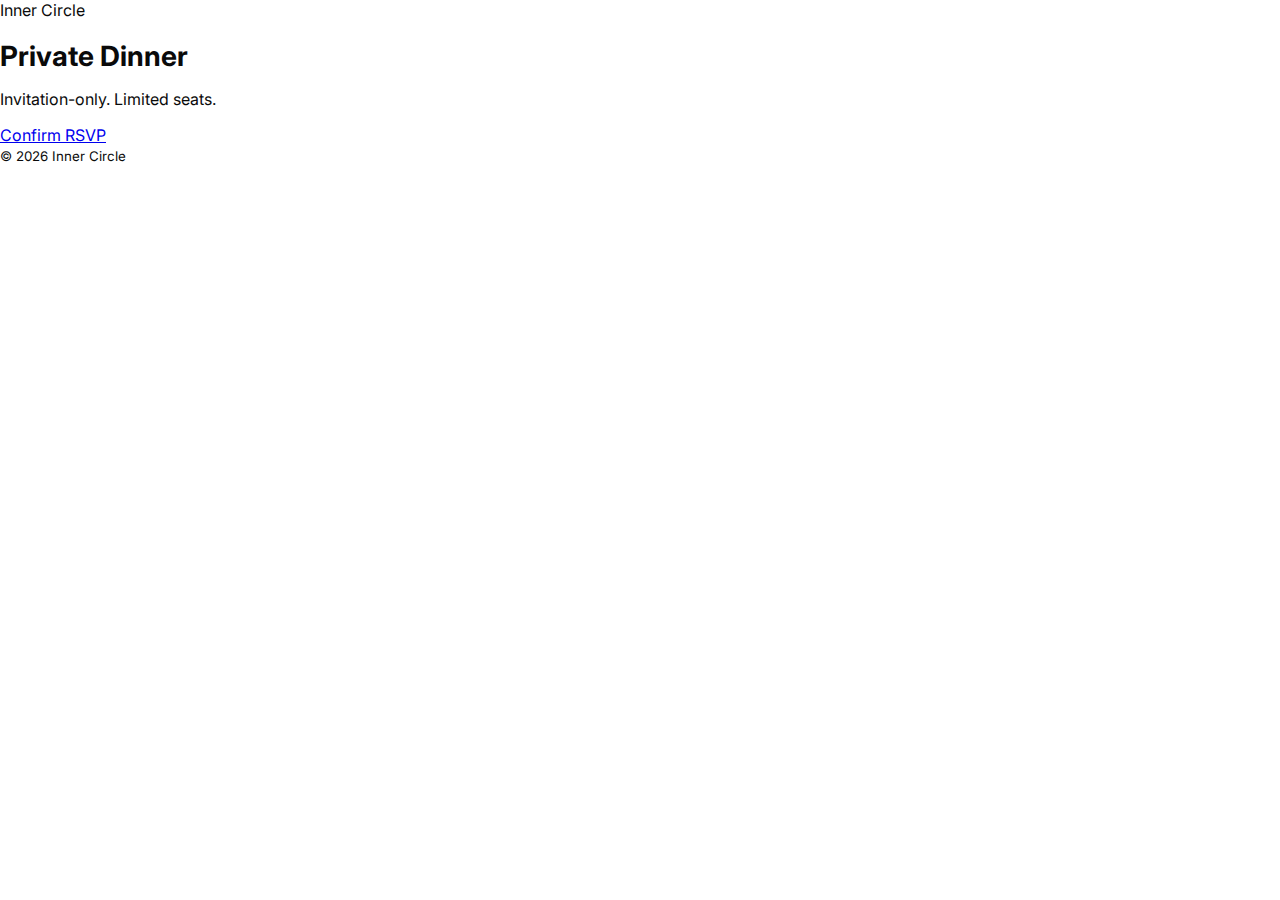
<file: index.html>
<!doctype html>
<html lang="en">
<head>
  <meta charset="utf-8" />
  <meta name="viewport" content="width=device-width, initial-scale=1" />
  <title>Inner Circle — Private Dinner</title>
  <meta name="description" content="Invite-only private dinner series by Inner Circle." />
  <meta name="color-scheme" content="dark light" />
  <meta property="og:title" content="Inner Circle — Private Dinner" />
  <meta property="og:description" content="Invite-only private dinner series by Inner Circle." />
  <meta property="og:type" content="website" />
  <link rel="preconnect" href="https://fonts.gstatic.com" crossorigin />
  <link href="https://fonts.googleapis.com/css2?family=DM+Serif+Display&family=Inter:wght@300;400;600&display=swap" rel="stylesheet">
  <link rel="stylesheet" href="./style.css" />
</head>
<body>
  <header class="nav">
    <div class="brand">Inner Circle</div>
  </header>

  <main class="hero">
    <div class="hero-card">
      <h1>Private Dinner</h1>
      <p class="sub">Invitation-only. Limited seats.</p>
      <a class="btn btn-primary" href="./rsvp.html" aria-label="Confirm your RSVP">Confirm RSVP</a>
    </div>
  </main>

  <footer class="foot">
    <small>© <span id="y"></span> Inner Circle</small>
  </footer>
  <script>
    document.getElementById('y').textContent = new Date().getFullYear();
  </script>
</body>
</html>
</file>
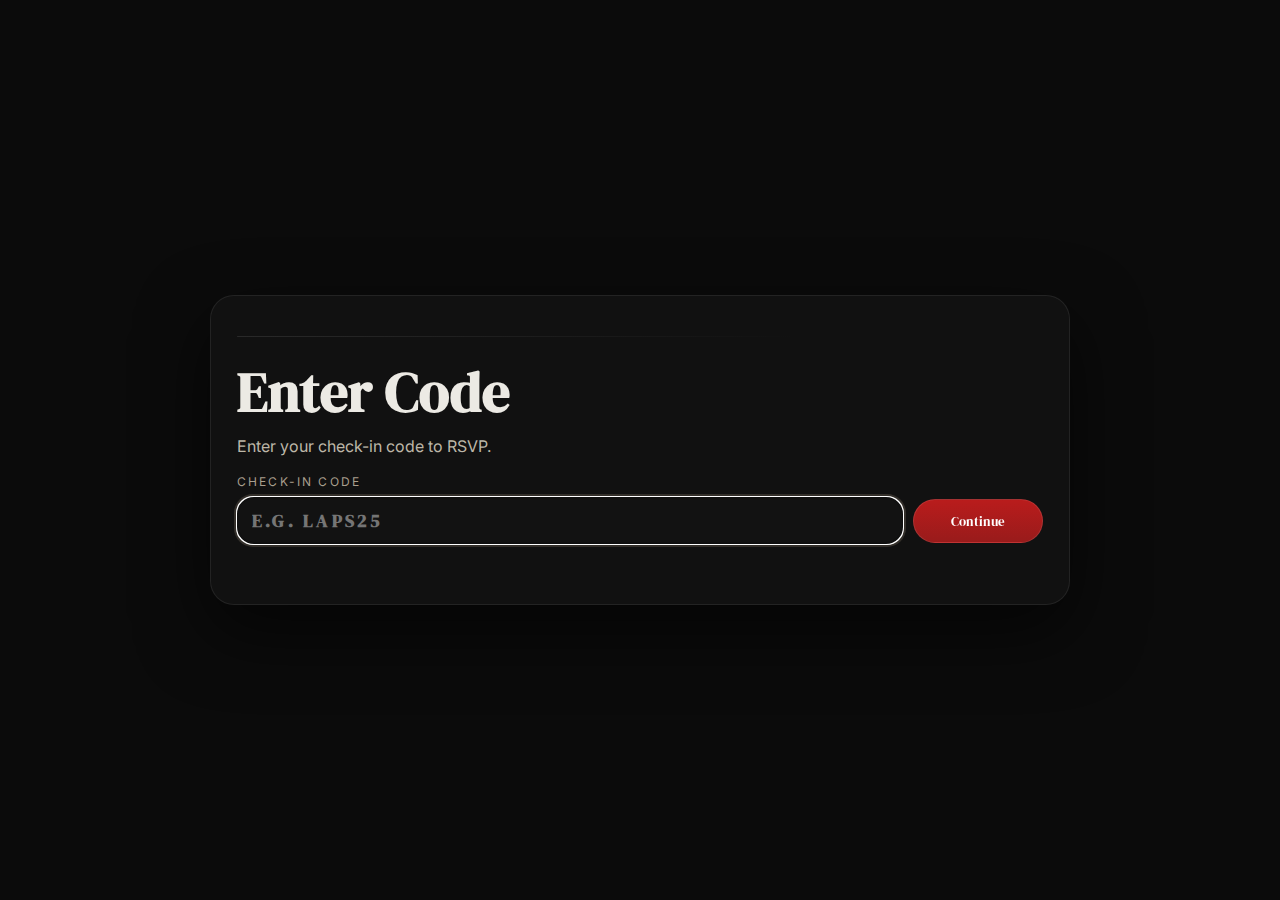
<file: laps/index.html>
<!doctype html>
<html lang="en">
<head>
  <meta charset="utf-8" />
  <meta name="viewport" content="width=device-width, initial-scale=1" />
  <title>LAPS After Party — Gate</title>
  <meta name="color-scheme" content="dark light" />
  <link href="https://fonts.googleapis.com/css2?family=DM+Serif+Display:ital@0;1&family=Inter:wght@300;400;500;600&display=swap" rel="stylesheet">
  <style>
    :root{--bg:#0b0b0b;--panel:#111;--ink:#eceae4;--muted:#bdb7a8;--line:#1f1f1f;--field:#121212;--field-line:#222;--focus:#d1bfa0;--red:#b91c1c;--red-strong:#991b1b}
    *{box-sizing:border-box} html,body{height:100%}
    body{margin:0;background:var(--bg);color:var(--ink);font-family:Inter,system-ui,-apple-system,Segoe UI,Roboto,Helvetica,Arial,sans-serif;display:grid;place-items:center;padding:28px}
    .wrap{width:min(860px,94vw);background:var(--panel);border:1px solid rgba(255,255,255,.08);border-radius:24px;padding:28px 26px;box-shadow:0 26px 70px rgba(0,0,0,.6)}
    .bar{height:1px;background:linear-gradient(90deg, rgba(255,255,255,.10), transparent 70%);border-radius:2px;margin:12px 0 16px}
    h1{font-family:"DM Serif Display",serif;font-size:clamp(36px,5.6vw,56px);margin:6px 0 2px}
    .lede{color:var(--muted);margin:6px 0 18px}
    .label{font-size:12px;letter-spacing:.18em;text-transform:uppercase;color:#a99f8e;margin:0 0 8px}
    .row{display:flex;gap:10px;align-items:center}
    input{flex:1;background:#121212;border:1px solid #222;color:#eceae4;border-radius:16px;padding:12px 14px;font:600 18px/1.2 "DM Serif Display",serif;letter-spacing:.18em;text-transform:uppercase}
    input:focus{border-color:#343027;box-shadow:0 0 0 3px rgba(209,191,160,.18)}
    .btn{appearance:none;background:linear-gradient(180deg,var(--red),var(--red-strong));color:#fff;border:1px solid rgba(255,255,255,.1);border-radius:999px;padding:12px 18px;cursor:pointer;font-family:"DM Serif Display",serif;min-width:130px}
    .err{color:#ffb3b3;font-size:14px;min-height:20px;margin-top:12px}
  </style>
</head>
<body>
  <article class="wrap">
    <div class="bar"></div>
    <h1>Enter Code</h1>
    <p class="lede">Enter your check-in code to RSVP.</p>

    <form id="gate" novalidate>
      <p class="label">Check-in Code</p>
      <div class="row">
        <input id="code" placeholder="e.g. LAPS25" maxlength="24" autofocus>
        <button class="btn" type="submit">Continue</button>
      </div>
      <div id="err" class="err"></div>
    </form>
  </article>

  <script>
    const $=s=>document.querySelector(s);
    const p=new URLSearchParams(location.search);
    const fromURL=(p.get('code')||'').toUpperCase().replace(/[^A-Z0-9]/g,'');
    const fromStore=(sessionStorage.getItem('innercircle_code')||'').toUpperCase();
    const input=$('#code'); if(fromURL||fromStore) input.value=fromURL||fromStore;
    if(fromURL) history.replaceState(null,'',location.pathname+location.hash);

    function valid(c){ return /^[A-Z0-9]{5,24}$/.test(c||''); }

    $('#gate').addEventListener('submit',e=>{
      e.preventDefault();
      const code=(input.value||'').toUpperCase().replace(/[^A-Z0-9]/g,'');
      if(!valid(code)){ $('#err').textContent='That code doesn’t look right.'; input.focus(); return; }
      try{ sessionStorage.setItem('innercircle_code', code); }catch(_){}
      location.href='rsvp.html?code='+encodeURIComponent(code);
    });
  </script>
</body>
</html>
</file>
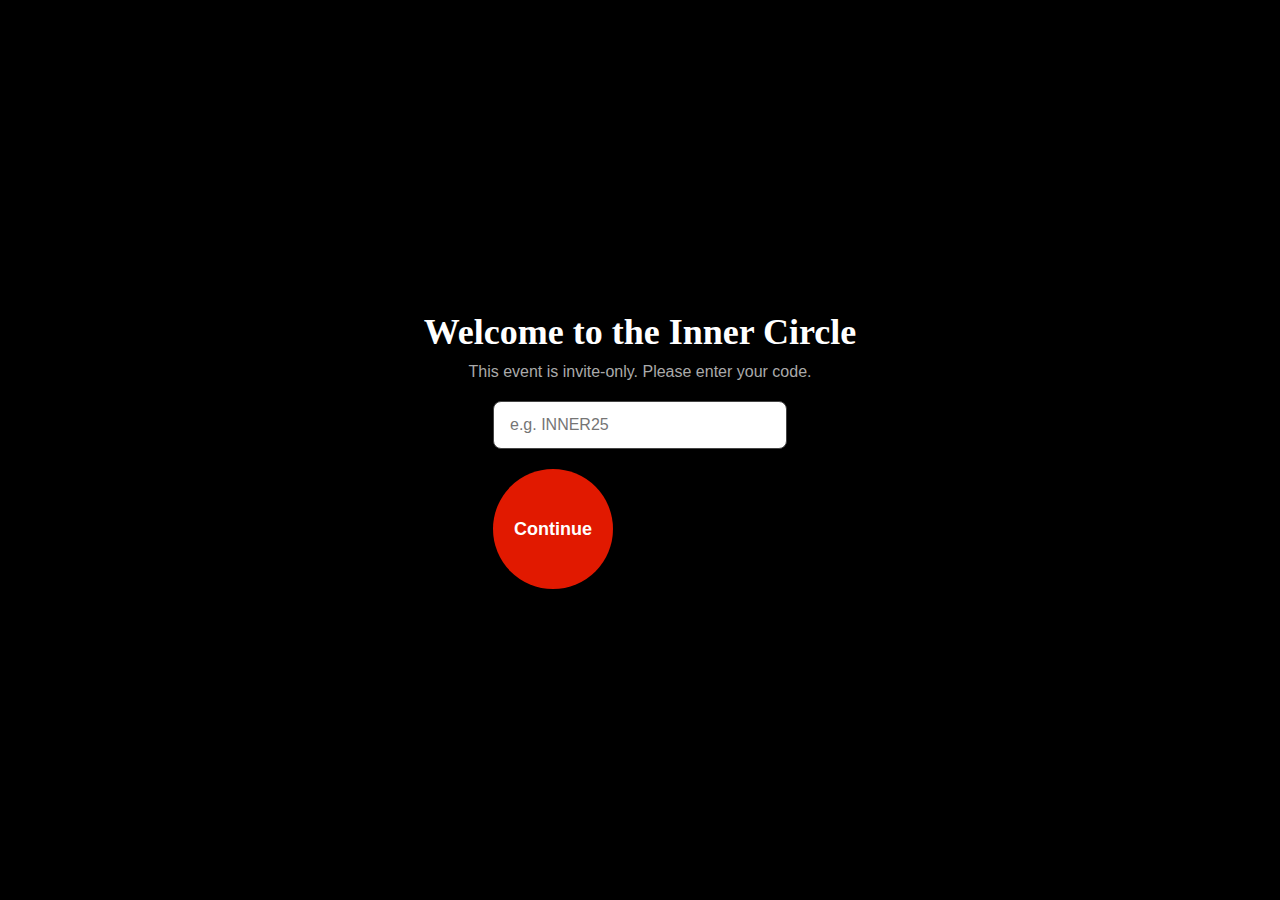
<file: code.html>
<!doctype html>
<html lang="en">
<head>
  <meta charset="utf-8"/>
  <meta name="viewport" content="width=device-width, initial-scale=1"/>
  <title>Inner Circle — Code</title>
  <style>
    body {
      margin:0; height:100vh;
      display:flex; flex-direction:column;
      align-items:center; justify-content:center;
      background:#000; color:#fff;
      font-family:Inter, sans-serif; text-align:center;
    }
    h1 {
      font-family:"Bodoni Moda", serif;
      font-size:36px; margin:0 0 10px;
    }
    p { color:#aaa; margin:0 0 20px }
    .input {
      padding:14px 16px;
      border-radius:8px;
      border:1px solid #444;
      font-size:16px;
      width:260px;
      margin-bottom:20px;
    }
    .circle-btn {
      display:flex; align-items:center; justify-content:center;
      width:120px; height:120px;
      border-radius:50%; border:none;
      background:#e11900; color:#fff;
      font-weight:bold; font-size:18px;
      cursor:pointer; transition:background .2s ease;
    }
    .circle-btn:hover { background:#b31200 }
  </style>
</head>
<body>
  <h1>Welcome to the Inner Circle</h1>
  <p>This event is invite-only. Please enter your code.</p>
  <form action="rsvp.html">
    <input class="input" type="text" placeholder="e.g. INNER25" required>
    <div>
      <button class="circle-btn" type="submit">Continue</button>
    </div>
  </form>
</body>
</html>
</file>
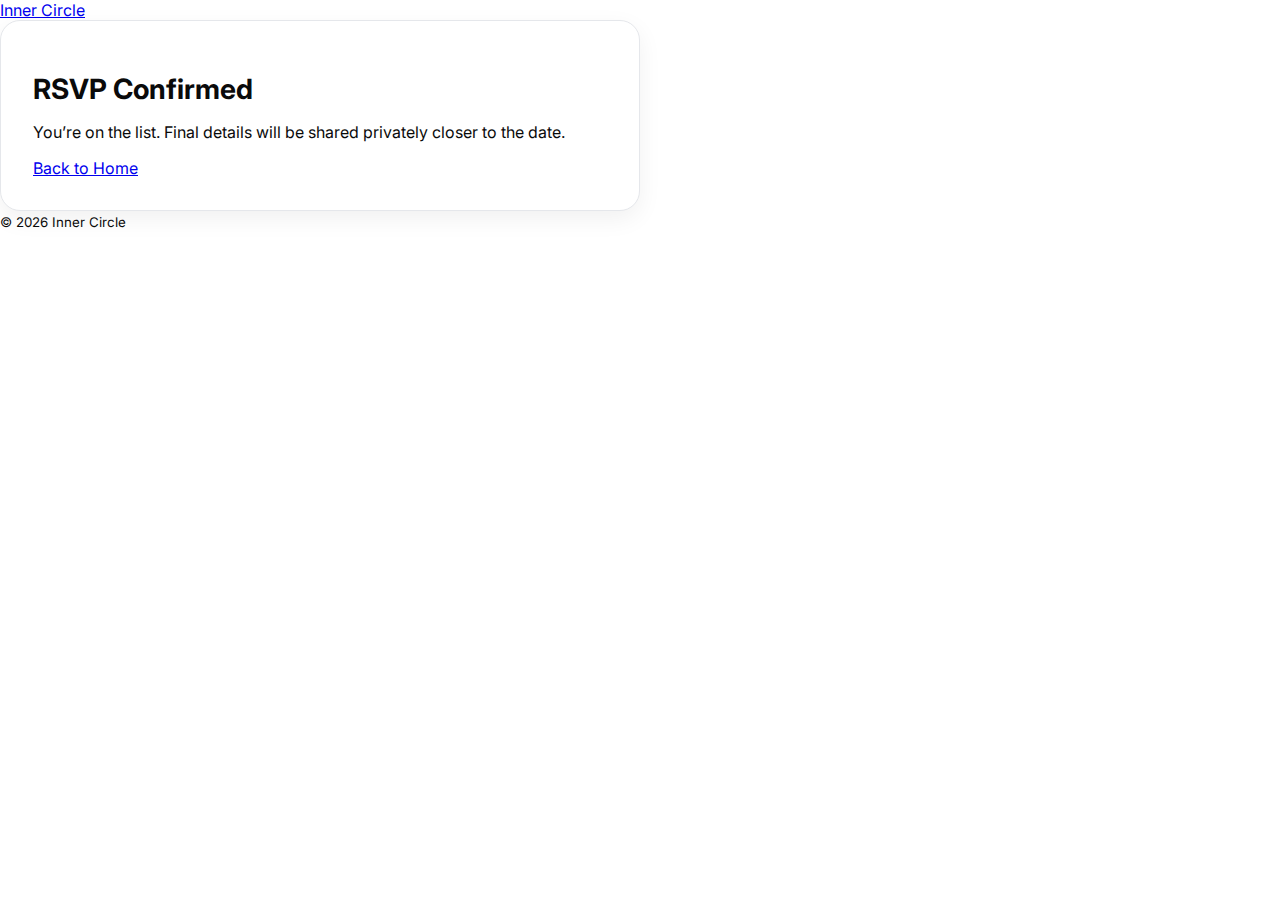
<file: confirm.html>
<!doctype html>
<html lang="en">
<head>
  <meta charset="utf-8" />
  <meta name="viewport" content="width=device-width, initial-scale=1" />
  <title>RSVP Confirmed — Inner Circle</title>
  <meta name="color-scheme" content="dark light" />
  <link href="https://fonts.googleapis.com/css2?family=DM+Serif+Display&family=Inter:wght@300;400;600&display=swap" rel="stylesheet">
  <link rel="stylesheet" href="./style.css" />
</head>
<body>
  <header class="nav">
    <a class="brand" href="./index.html">Inner Circle</a>
  </header>

  <main class="hero hero--with-glow">
    <article class="card card--center">
      <h1 id="thanksTitle">RSVP Confirmed</h1>
      <p class="sub">You’re on the list. Final details will be shared privately closer to the date.</p>
      <a class="btn" href="./index.html">Back to Home</a>
    </article>
  </main>

  <footer class="foot">
    <small>© <span id="y"></span> Inner Circle</small>
  </footer>
  <script>
    document.getElementById('y').textContent=new Date().getFullYear();
    try{
      const d = JSON.parse(sessionStorage.getItem('innercircle_rsvp')||'{}');
      const first = (d.first||'').trim();
      if (first) document.getElementById('thanksTitle').textContent = `Thank you, ${first}`;
    }catch(_){}
  </script>
</body>
</html>
</file>
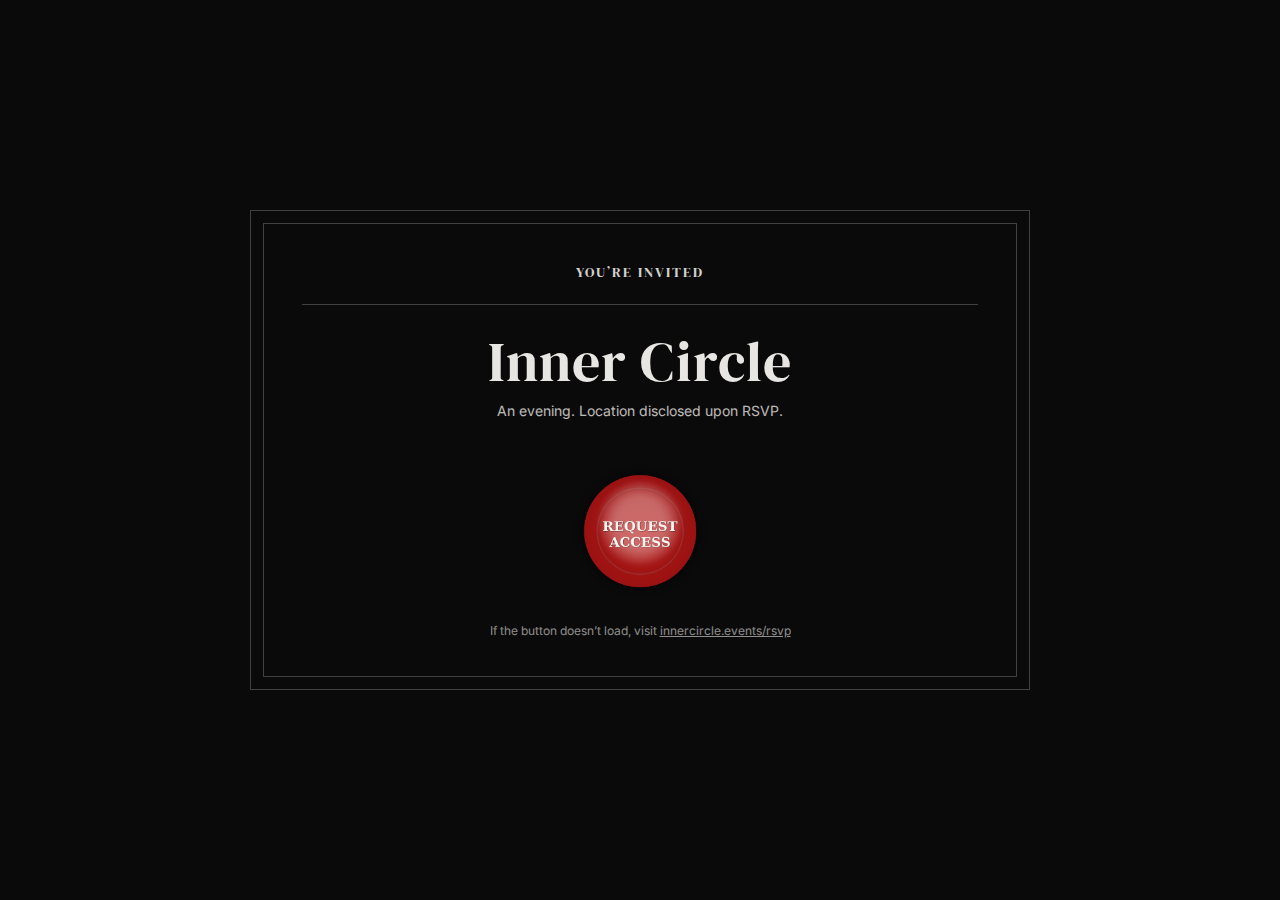
<file: invite.html>
<!DOCTYPE html>
<html lang="en">
<head>
  <meta charset="UTF-8" />
  <meta name="viewport" content="width=device-width, initial-scale=1" />
  <title>Inner Circle — Invitation</title>

  <!-- Typefaces similar to SAA vibe -->
  <link href="https://fonts.googleapis.com/css2?family=DM+Serif+Display:ital@0;1&family=Inter:wght@300;400;600&display=swap" rel="stylesheet">

  <style>
    :root{
      --paper:#0a0a0a;         /* near-black */
      --ink:#e8e6e2;           /* soft off-white */
      --line:rgba(232,230,226,.25);
    }
    *{box-sizing:border-box}
    html,body{height:100%}
    body{
      margin:0; background:var(--paper); color:var(--ink);
      font-family: Inter, system-ui, -apple-system, Segoe UI, Roboto, "Helvetica Neue", Arial, sans-serif;
      display:grid; place-items:center;
    }
    .card{
      width:min(780px, 92vw);
      padding:clamp(28px, 4vw, 56px);
      border:1px solid var(--line);
      position:relative;
    }
    .rule{ height:1px; background:var(--line); width:100%; margin:22px 0 28px }
    h1, h2, p{ margin:0 }
    .eyebrow{
      font-family:"DM Serif Display", Georgia, serif;
      letter-spacing:.14em; text-transform:uppercase;
      font-size:clamp(12px, 1.6vw, 14px); opacity:.9;
      text-align:center;
    }
    .title{
      font-family:"DM Serif Display", Georgia, serif;
      font-size:clamp(36px, 6vw, 56px);
      line-height:1.04; text-align:center;
      letter-spacing:.02em; font-weight:400;
    }
    .sub{
      text-align:center; opacity:.8;
      font-size:clamp(13px, 1.6vw, 14px);
    }
    .cta{
      margin:32px auto 6px;
      display:inline-block; text-decoration:none; outline:none;
    }
    .cta img{ display:block; width:clamp(108px, 14vw, 160px); height:auto; transition:transform .18s ease }
    .cta:focus img, .cta:hover img{ transform:scale(1.04) }
    .footnote{
      text-align:center; color:rgba(232,230,226,.6);
      font-size:12px; margin-top:10px;
    }
    .frame{
      position:absolute; inset:12px;
      border:1px solid var(--line); pointer-events:none;
    }
  </style>
</head>
<body>
  <main class="card" role="main" aria-labelledby="invite-title">
    <div class="frame" aria-hidden="true"></div>

    <div class="eyebrow">You’re Invited</div>
    <div class="rule"></div>

    <h1 id="invite-title" class="title">Inner&nbsp;Circle</h1>

    <p class="sub" style="margin-top:10px;">
      An evening. Location disclosed upon RSVP.
    </p>

  <!-- Wax-seal CTA (centered; goes to your project home) -->
<div style="display:flex; justify-content:center; margin:32px 0 12px;">
  <a href="./" aria-label="Request Access" style="display:inline-block; text-decoration:none;">
    <img
      src="assets/invite/wax-seal-request-access.png?v=4"
      srcset="assets/invite/wax-seal-request-access.png 1x,
              assets/invite/wax-seal-request-access@2x.png 2x"
      alt="Request Access — Wax Seal"
      style="display:block; width:160px; height:auto;">
  </a>
</div>

    <div class="footnote">
      If the button doesn’t load, visit <span style="text-decoration:underline">innercircle.events/rsvp</span>
    </div>
  </main>
</body>
</html>
</file>
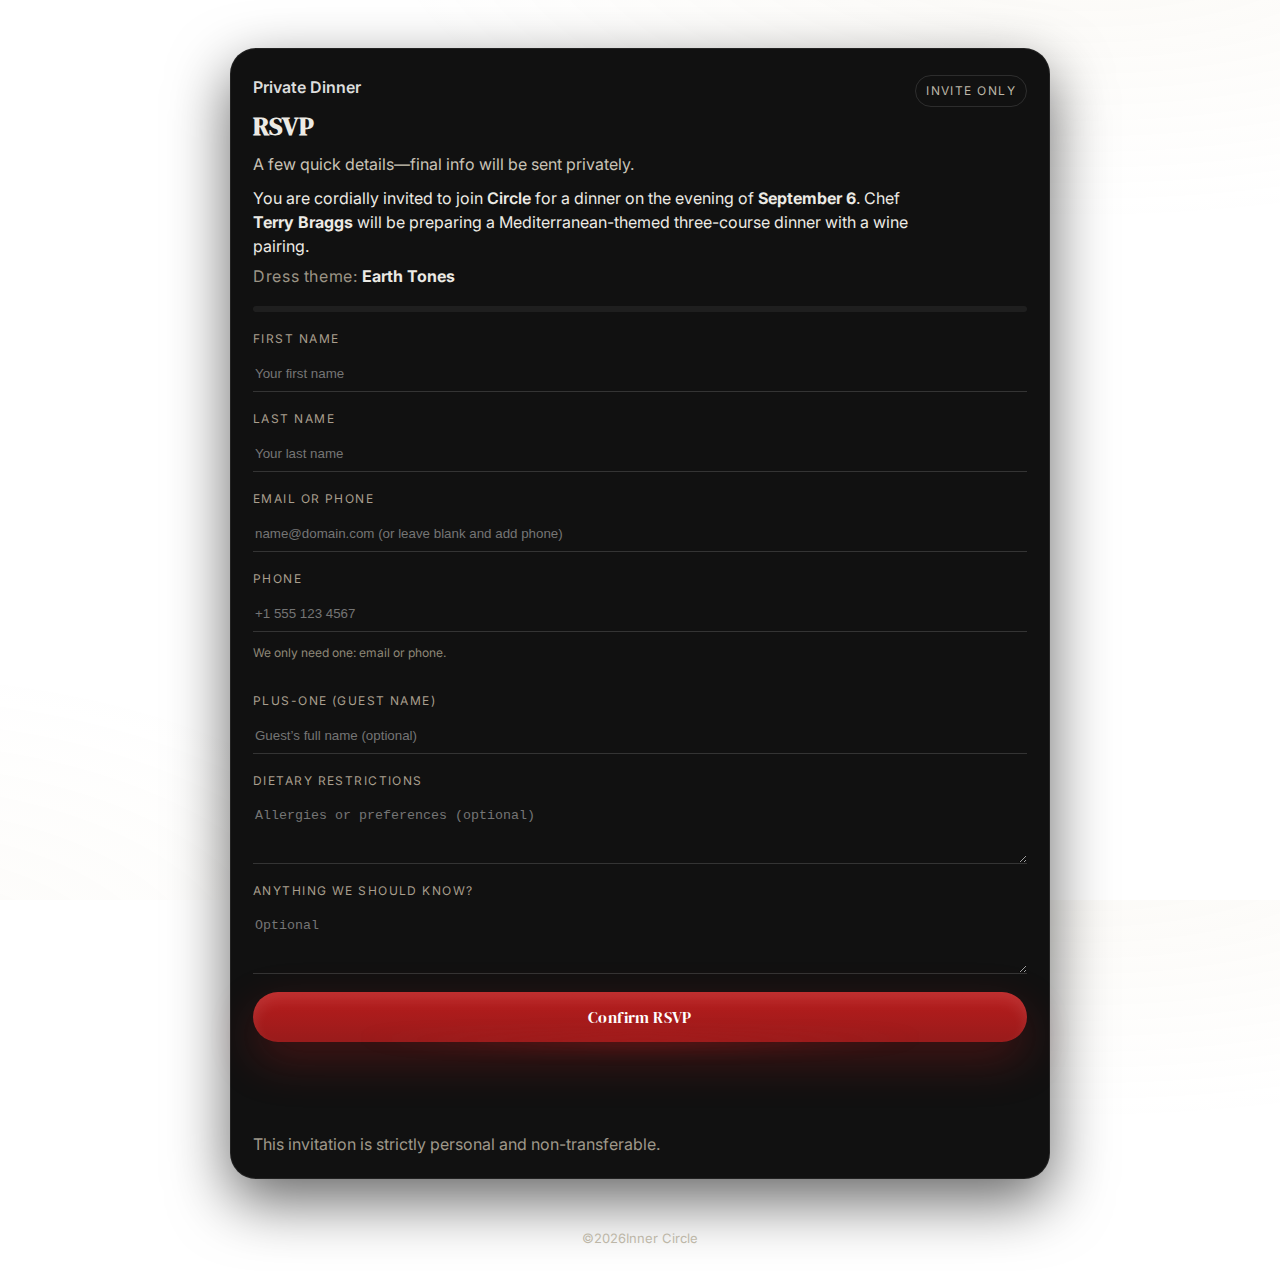
<file: rsvp.html>
<!doctype html>
<html lang="en">
<head>
  <meta charset="utf-8" />
  <meta name="viewport" content="width=device-width, initial-scale=1" />
  <title>Private Dinner — RSVP</title>
  <meta name="color-scheme" content="dark light" />
  <link href="https://fonts.googleapis.com/css2?family=DM+Serif+Display&family=Inter:wght@300;400;600&display=swap" rel="stylesheet">
  <style>
    :root{
      --bg:#0b0b0b; --panel:#121212; --ink:#eceae4; --muted:#bdb7a8; --line:#1f1f1f;
      --gold:#cbb686; --error:#e2a7a7;
      --red:#b91c1c; --red-strong:#991b1b; --red-bright:#dc2626;
      --r-lg:26px; --shadow-lg:0 22px 60px rgba(0,0,0,.6);
    }
    *{box-sizing:border-box}
    html,body{height:100%}
    body{
      margin:0; background:var(--bg); color:var(--ink);
      font-family:Inter,system-ui,-apple-system,Segoe UI,Roboto,Helvetica,Arial,sans-serif;
      line-height:1.5; -webkit-font-smoothing:antialiased; -moz-osx-font-smoothing:grayscale;
      background:
        radial-gradient(1200px 520px at 85% -10%, rgba(203,182,134,.08), transparent 60%),
        radial-gradient(1000px 540px at -10% 110%, rgba(203,182,134,.06), transparent 60%);
    }
    h1,h2,h3{font-family:"DM Serif Display",serif; letter-spacing:.2px}
    .wrap{max-width:980px; margin:48px auto 28px; padding:0 20px}
    .card{width:min(820px,94vw); margin:0 auto; background:#111; border:1px solid rgba(255,255,255,.08);
      border-radius:var(--r-lg); padding:26px 22px 22px; box-shadow:var(--shadow-lg)}
    .head{display:flex; align-items:flex-start; justify-content:space-between; gap:12px; margin-bottom:10px}
    .eyebrow{margin:0 0 8px; font-weight:600; color:#ddd}
    .title{margin:0 0 6px; font-size:26px}
    .sub{margin:0; color:#c9c3b6}
    .badge{border:1px solid rgba(255,255,255,.12); color:#bdb7a8; padding:6px 10px; border-radius:999px;
      font-size:12px; letter-spacing:.12em; text-transform:uppercase; white-space:nowrap}
    /* invite copy */
    .invite-copy{ margin:8px 0 18px; }
    .invite-paragraph{ margin:0 0 6px; color:var(--ink); max-width:68ch }
    .invite-brand{ font-weight:600 }
    .invite-date,.invite-chef,.invite-theme{ font-weight:700; color:var(--ink) }
    .invite-meta{ margin:0; color:var(--muted) }
    .invite-label{ color:#9b9486; letter-spacing:.04em }
    /* progress */
    .progress{height:6px; background:rgba(255,255,255,.06); border-radius:999px; overflow:hidden; margin:12px 0 18px}
    .bar{height:100%; width:0%; background:linear-gradient(90deg,var(--gold),#e8d9b6); transition:width .25s ease}
    /* form */
    form{display:grid; gap:18px}
    .field{display:grid; gap:6px}
    .label{font-size:12px; letter-spacing:.12em; text-transform:uppercase; color:#a99f8e}
    .hint{color:#8f8878; font-size:12px; margin-top:6px}
    .input,.textarea{
      width:100%; border:none; outline:none; color:var(--ink); background:transparent;
      padding:12px 2px 10px; border-bottom:1px solid rgba(255,255,255,.15);
      transition:border-color .2s ease, background .2s ease;
    }
    .input:focus,.textarea:focus{border-color:var(--gold); background:rgba(255,255,255,.02)}
    .textarea{resize:vertical}
    .invalid{border-color:var(--error)!important; box-shadow:0 1px 0 0 var(--error)}
    .msg{min-height:18px; color:#bdb7a8}
    .msg.err{color:var(--gold); font-size:13px; font-style:italic}
    /* CTA */
    .btn{
      display:inline-flex; align-items:center; justify-content:center; width:100%;
      padding:14px 22px; border-radius:999px; border:0; cursor:pointer; color:#fff;
      font-family:"DM Serif Display",serif; letter-spacing:.4px; font-size:16px;
      background:linear-gradient(180deg,var(--red),var(--red-strong));
      box-shadow:0 18px 46px rgba(185,28,28,.30), inset 0 8px 14px rgba(255,255,255,.10);
      position:relative; transition:transform .08s ease, filter .2s ease, box-shadow .25s ease;
    }
    .btn::after{
      content:""; position:absolute; left:6%; right:6%; bottom:-16px; height:22px; border-radius:999px;
      background:radial-gradient(60% 100% at 50% 0%, rgba(185,28,28,.55), transparent 70%);
      filter:blur(8px); pointer-events:none;
    }
    .btn:hover{transform:translateY(-1px); filter:brightness(1.05); box-shadow:0 22px 54px rgba(185,28,28,.38), inset 0 10px 16px rgba(255,255,255,.12)}
    .btn:active{transform:translateY(0)}
    .foot{display:flex; justify-content:center; color:#bdb7a8; font-size:13px; padding:22px 16px}
    :focus-visible{outline:2px solid rgba(203,182,134,.65); outline-offset:2px}
    @media (max-width:560px){.title{font-size:22px}.wrap{margin-top:34px}}
  </style>
</head>
<body>
  <main class="wrap">
    <section class="card" aria-labelledby="rsvpTitle">
      <header class="head">
        <div>
          <p class="eyebrow">Private Dinner</p>
          <h1 id="rsvpTitle" class="title">RSVP</h1>
          <p class="sub">A few quick details—final info will be sent privately.</p>
        </div>
        <span class="badge">INVITE ONLY</span>
      </header>

      <!-- editorial invite copy -->
      <section class="invite-copy">
        <p class="invite-paragraph">
          You are cordially invited to join <span class="invite-brand">Circle</span> for a dinner on the evening of
          <strong class="invite-date">September 6</strong>. Chef <strong class="invite-chef">Terry Braggs</strong>
          will be preparing a Mediterranean-themed three-course dinner with a wine pairing.
        </p>
        <p class="invite-meta">
          <span class="invite-label">Dress theme:</span>
          <strong class="invite-theme">Earth Tones</strong>
        </p>
      </section>

      <div class="progress" aria-hidden="true"><div class="bar" id="bar"></div></div>

      <!-- FRONT-END ONLY FORM -->
      <form id="form" novalidate>
        <input type="text" name="company" tabindex="-1" autocomplete="off" style="position:absolute;left:-5000px;opacity:0" aria-hidden="true">

        <div class="field">
          <label class="label">First name</label>
          <input class="input" type="text" name="first" placeholder="Your first name" autocomplete="given-name" required>
        </div>

        <div class="field">
          <label class="label">Last name</label>
          <input class="input" type="text" name="last" placeholder="Your last name" autocomplete="family-name" required>
        </div>

        <div class="field">
          <label class="label">Email or phone</label>
          <input class="input" type="email" name="email" placeholder="name@domain.com (or leave blank and add phone)" autocomplete="email" inputmode="email">
        </div>

        <div class="field">
          <label class="label">Phone</label>
          <input class="input" type="tel" name="phone" placeholder="+1 555 123 4567" autocomplete="tel" inputmode="tel">
          <p class="hint">We only need one: email or phone.</p>
        </div>

        <div class="field">
          <label class="label">Plus-one (guest name)</label>
          <input class="input" type="text" name="plusone_name" placeholder="Guest’s full name (optional)">
        </div>

        <div class="field">
          <label class="label">Dietary restrictions</label>
          <textarea class="textarea" name="diet" rows="3" placeholder="Allergies or preferences (optional)"></textarea>
        </div>

        <div class="field">
          <label class="label">Anything we should know?</label>
          <textarea class="textarea" name="notes" rows="3" placeholder="Optional"></textarea>
        </div>

        <button class="btn" type="submit">Confirm RSVP</button>
        <p class="msg" id="msg" role="status" aria-live="polite"></p>

        <p class="sub" style="color:#9f988a;margin-top:4px">This invitation is strictly personal and non-transferable.</p>
      </form>
    </section>
  </main>

  <footer class="foot">© <span id="year"></span> Inner Circle</footer>

  <script>
    document.getElementById('year').textContent = new Date().getFullYear();
    const form = document.getElementById('form');
    const msg  = document.getElementById('msg');
    const bar  = document.getElementById('bar');

    const say = (t='', cls='') => { msg.textContent=t; msg.className = 'msg ' + cls; };
    const isEmail = v => /^[^\s@]+@[^\s@]+\.[^\s@]+$/.test(String(v||'').trim());
    const isPhone = v => /[0-9+()\-\\s]{7,}/.test(String(v||'').trim());

    function makeClientCode(data){
      const salt = 'IC-EVENT-2025';
      const input = `${(data.first||'').trim().toUpperCase()}|${(data.last||'').trim().toUpperCase()}|${(data.email||data.phone||'').trim()}|${salt}`;
      let h = 5381; for (let i=0;i<input.length;i++){ h=((h<<5)+h)+input.charCodeAt(i); h|=0; }
      return Math.abs(h).toString(36).toUpperCase().slice(-6).padStart(6,'0');
    }

    function updateProgress(){
      const fd = new FormData(form);
      let score = 0, total = 3;
      if ((fd.get('first')||'').trim()) score++;
      if ((fd.get('last')||'').trim())  score++;
      const e = (fd.get('email')||'').trim();
      const p = (fd.get('phone')||'').trim();
      if (isEmail(e) || isPhone(p)) score++;
      bar.style.width = Math.round((score/total)*100) + '%';
    }

    function validate(){
      form.querySelectorAll('.input,.textarea').forEach(el=>{
        el.classList.remove('invalid'); el.setAttribute('aria-invalid','false');
      });
      const f = form.elements;
      let bad = null;
      const first = f.first.value.trim();
      const last  = f.last.value.trim();
      const email = f.email.value.trim();
      const phone = f.phone.value.trim();

      if (!first){ f.first.classList.add('invalid'); f.first.setAttribute('aria-invalid','true'); bad = bad || f.first; }
      if (!last){  f.last.classList.add('invalid');  f.last.setAttribute('aria-invalid','true');  bad = bad || f.last; }
      if (!(isEmail(email) || isPhone(phone))){
        f.email.classList.add('invalid'); f.email.setAttribute('aria-invalid','true');
        f.phone.classList.add('invalid'); f.phone.setAttribute('aria-invalid','true');
        bad = bad || f.email;
      }
      return bad;
    }

    form.addEventListener('input', e=>{
      const el = e.target;
      if (!el.matches('.input,.textarea')) return;
      const ok = el.name==='email' ? isEmail(el.value)
                : el.name==='phone' ? isPhone(el.value)
                : !!String(el.value).trim();
      if (ok){ el.classList.remove('invalid'); el.setAttribute('aria-invalid','false'); if (msg.classList.contains('err')) say(''); }
      updateProgress();
    });

    form.addEventListener('submit', e=>{
      e.preventDefault();
      if (form.company && form.company.value) return; // honeypot
      const bad = validate();
      if (bad){
        say('Please complete the required fields.', 'err');
        bad.focus({preventScroll:true});
        bad.scrollIntoView({behavior:'smooth', block:'center'});
        return;
      }
      const data = Object.fromEntries(new FormData(form).entries());
      const code = makeClientCode(data);
      try{
        sessionStorage.setItem('innercircle_rsvp', JSON.stringify(data));
        sessionStorage.setItem('innercircle_code', code);
      }catch(_){}
      window.location.href = './confirm.html';
    });

    updateProgress();
  </script>
</body>
</html>
</file>
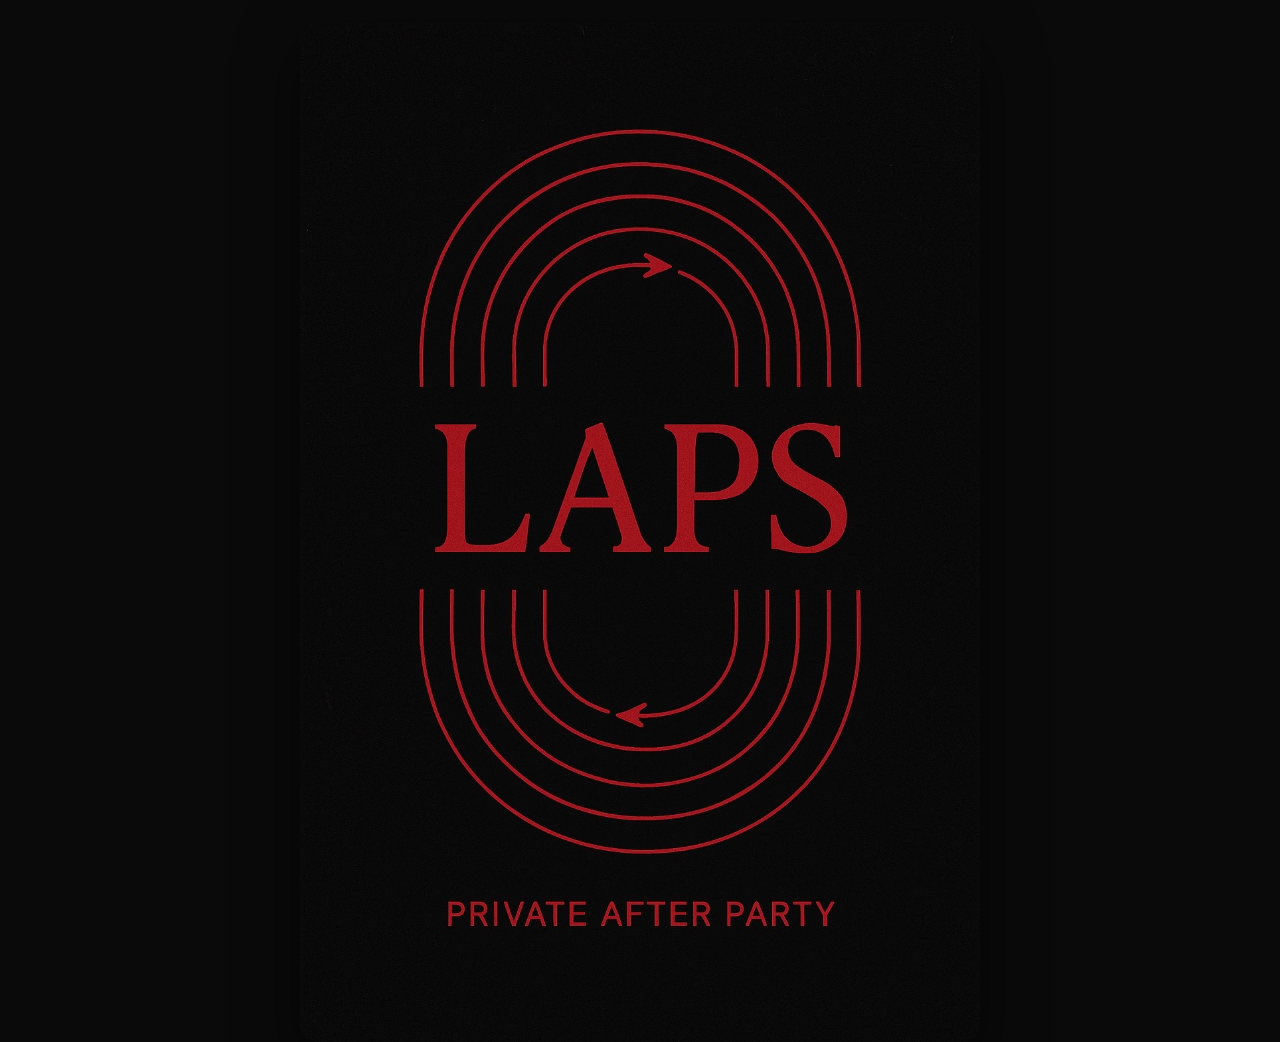
<file: laps/invite.html>
<!doctype html>
<html lang="en">
<head>
  <meta charset="utf-8" />
  <meta name="viewport" content="width=device-width, initial-scale=1, viewport-fit=cover" />
  <title>LAPS After Party — Invitation</title>

  <!-- iOS polish -->
  <meta name="apple-mobile-web-app-capable" content="yes">
  <meta name="apple-mobile-web-app-status-bar-style" content="black">
  <meta name="format-detection" content="telephone=no">
  <meta name="theme-color" content="#0b0b0b" media="(prefers-color-scheme: dark)">

  <link href="https://fonts.googleapis.com/css2?family=DM+Serif+Display:ital@0;1&family=Inter:wght@300;400;600&display=swap" rel="stylesheet">

  <style>
    :root{
      --bg:#0a0a0a; --ink:#eceae4; --muted:#bdb7a8;
      --shadow:0 24px 60px rgba(0,0,0,.55);
      --radius:18px;
      --line:rgba(255,255,255,.12);
      --glass:rgba(10,10,10,.44); /* subtle transparent panel */
    }
    *{ box-sizing:border-box; }
    html,body{ height:100%; }
    body{
      margin:0; background:var(--bg); color:var(--ink);
      font-family:Inter,system-ui,-apple-system,Segoe UI,Roboto,Helvetica,Arial,sans-serif;
      display:grid; place-items:center;
      padding:22px;
      padding-left:max(22px, env(safe-area-inset-left));
      padding-right:max(22px, env(safe-area-inset-right));
      padding-top:max(22px, env(safe-area-inset-top));
      padding-bottom:max(22px, env(safe-area-inset-bottom));
      -webkit-font-smoothing:antialiased; text-rendering:optimizeLegibility;
      -webkit-tap-highlight-color:transparent;
    }

    /* Card width; tweak if you want bigger/smaller on iPhone */
    .viewport{ width:min(680px, 92vw); perspective:1400px; }

    /* Keep front & back identical size using aspect-ratio */
    .flip{
      position:relative; width:100%;
      aspect-ratio: 700 / 1050;    /* match your artwork’s portrait ratio */
      transform-style:preserve-3d;
      transition:transform .75s cubic-bezier(.2,.6,.2,1);
    }
    .flip.flipped{ transform: rotateY(180deg); }

    .face{
      position:absolute; inset:0;
      border-radius:var(--radius);
      box-shadow:var(--shadow);
      overflow:hidden;
      backface-visibility:hidden; -webkit-backface-visibility:hidden;
    }

    /* FRONT: poster fills the card */
    .front img{
      width:100%; height:100%;
      display:block; object-fit:cover;
      user-select:none; -webkit-user-drag:none;
    }

    /* BACK: full-bleed background image */
    .back{
      transform:rotateY(180deg);
      display:flex; align-items:flex-end; justify-content:center;
      padding:clamp(12px, 4vw, 22px);
      background:
        linear-gradient(180deg, rgba(0,0,0,.30), rgba(0,0,0,.65)),
        url('./back.jpeg') center / cover no-repeat;
    }

    /* Transparent info box — small + iPhone-friendly */
    .info{
      width:clamp(260px, 86%, 560px);
      background:var(--glass);
      border:1px solid var(--line);
      border-radius:14px;
      padding:clamp(12px, 3.2vw, 18px);
      box-shadow:0 14px 40px rgba(0,0,0,.45);
      backdrop-filter: blur(3px) saturate(1.05);
      -webkit-backdrop-filter: blur(3px) saturate(1.05);
      color:var(--ink);
    }
    .row{ display:flex; gap:10px; margin:6px 0; align-items:flex-start; }
    .k{
      color:#a99f8e; text-transform:uppercase; letter-spacing:.16em;
      font-size:11px; min-width:88px; line-height:1.35;
    }
    .v{ font-size:15px; line-height:1.45; }
    .map a{ color:var(--ink); text-decoration:underline; text-underline-offset:3px; }

    /* Optional micro-hint */
    .hint{ text-align:center; color:rgba(232,230,226,.65); font-size:12px; margin-top:8px; }

    @media (prefers-reduced-motion: reduce){ .flip{ transition:none; } }
  </style>
</head>
<body>
  <section class="viewport" aria-label="LAPS invitation">
    <div id="card" class="flip" aria-live="polite">
      <!-- FRONT (tap to flip) -->
      <div class="face front" aria-label="Front of card (tap to flip)">
        <img src="./Front.jpeg" alt="LAPS — Private After Party" loading="eager" decoding="async" fetchpriority="high">
      </div>

      <!-- BACK (tap to flip back) -->
      <div class="face back" aria-label="Back of card (tap to flip back)">
        <div class="info" role="group" aria-label="Event details">
          <div class="row"><div class="k">Date</div>     <div class="v" id="dt"></div></div>
          <div class="row"><div class="k">Time</div>     <div class="v" id="tm"></div></div>
          <div class="row map">
            <div class="k">Location</div>
            <div class="v"><span id="loc"></span> · <a id="map" href="#" target="_blank" rel="noopener">Open map</a></div>
          </div>
          <div class="hint">Tap anywhere to flip back.</div>
        </div>
      </div>
    </div>
  </section>

  <script>
    // ====== EDIT THESE DETAILS ======
    const EVENT = {
      dateText: "Sat • September 6",
      timeText: "10:30 PM — 2:00 AM",
      locationText: "Private Loft, Lower East Side — NYC",
      mapUrl: "https://maps.apple.com/?q=Lower+East+Side,+NYC"
    };
    // =================================

    // Populate the info box
    dt.textContent  = EVENT.dateText;
    tm.textContent  = EVENT.timeText;
    loc.textContent = EVENT.locationText;
    map.href        = EVENT.mapUrl;

    // Flip interactions
    const card  = document.getElementById('card');
    const front = document.querySelector('.front');
    const back  = document.querySelector('.back');
    const anchor = document.getElementById('map');

    const flip = (to) => {
      const reduce = matchMedia('(prefers-reduced-motion: reduce)').matches;
      if (reduce) { card.classList.toggle('flipped', to === 'back'); return; }
      card.classList.toggle('flipped', to === 'back');
    };

    front.addEventListener('click', () => flip('back'), {passive:true});
    back .addEventListener('click',  () => flip('front'), {passive:true});
    // let the map link be clickable without flipping
    anchor.addEventListener('click', (e)=> e.stopPropagation());

    // ESC to flip back (keyboard)
    document.addEventListener('keydown', (e)=>{ if(e.key === 'Escape') flip('front'); });
  </script>
</body>
</html>
</file>
<file: style.css>
@import url('https://fonts.googleapis.com/css2?family=Inter:wght@400;600;700&display=swap');

:root {
  --bg:#ffffff;
  --ink:#0a0a0a;
  --muted:#6b7280;
  --line:#e5e7eb;
  --red:#e11900;
  --red-press:#b31200;
}

*{box-sizing:border-box}
html,body{height:100%}
body {
  margin:0; background:var(--bg); color:var(--ink);
  font-family:Inter, sans-serif;
}

.container {
  min-height:100dvh;
  display:grid; place-items:center;
  padding:48px 20px;
}

.card {
  width:min(640px, 100%);
  border:1px solid var(--line);
  border-radius:20px;
  padding:32px;
  box-shadow:0 8px 24px rgba(0,0,0,.06);
  background:#fff;
}

h1 { font-size:28px; margin-bottom:8px }
.lead { color:var(--muted); margin:0 0 20px }
.helper { font-size:12px; color:var(--muted) }

.form { display:grid; gap:16px }
.row { display:grid; gap:16px }
@media(min-width:640px){ .row{grid-template-columns:1fr 1fr} }
.input, .select, .textarea {
  width:100%; padding:12px 14px; border:1px solid var(--line);
  border-radius:12px; font:inherit;
}
.textarea { min-height:100px; resize:vertical }

.notice {
  background:#f9fafb; border:1px dashed var(--line);
  padding:12px 14px; border-radius:12px;
  color:var(--muted); font-size:14px;
}

/* Centered circle CTA */
.circle-container {
  min-height:100vh; display:flex;
  align-items:center; justify-content:center;
  background:#fff;
}

.circle-btn {
  display:flex; align-items:center; justify-content:center;
  width:120px; height:120px; border-radius:50%;
  background:var(--red); color:#fff; font-weight:700; font-size:18px;
  text-decoration:none; border:0; cursor:pointer;
  transition:transform .15s ease, background .2s ease;
}
.circle-btn:hover { background:var(--red-press); transform:scale(1.08) }
.circle-btn:active { transform:scale(0.95) }
</file>
